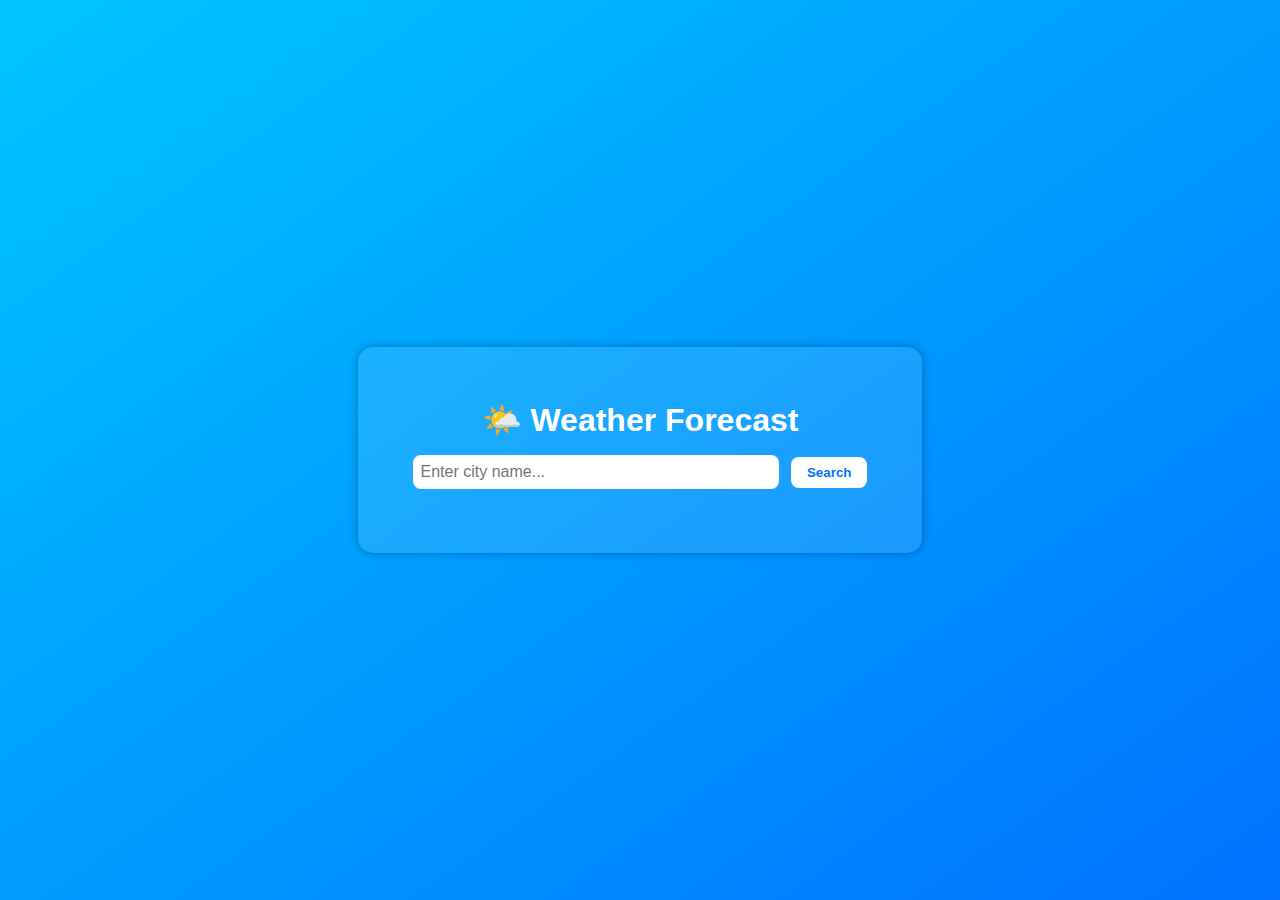
<file: clima/index.html>
<!DOCTYPE html>
<html lang="en">
<head>
  <meta charset="UTF-8" />
  <meta name="viewport" content="width=device-width, initial-scale=1.0"/>
  <title>Weather Forecast</title>
  <link rel="stylesheet" href="styles.css" />
</head>
<body>
  <div class="app">
    <h1 class="title">🌤️ Weather Forecast</h1>
    <div class="search-box">
      <input type="text" id="city" placeholder="Enter city name..." />
      <button onclick="getHourlyForecast()">Search</button>
    </div>
    <div id="weatherResult" class="result-box"></div>
  </div>

  <script src="script.js"></script>
</body>
</html>
</file>
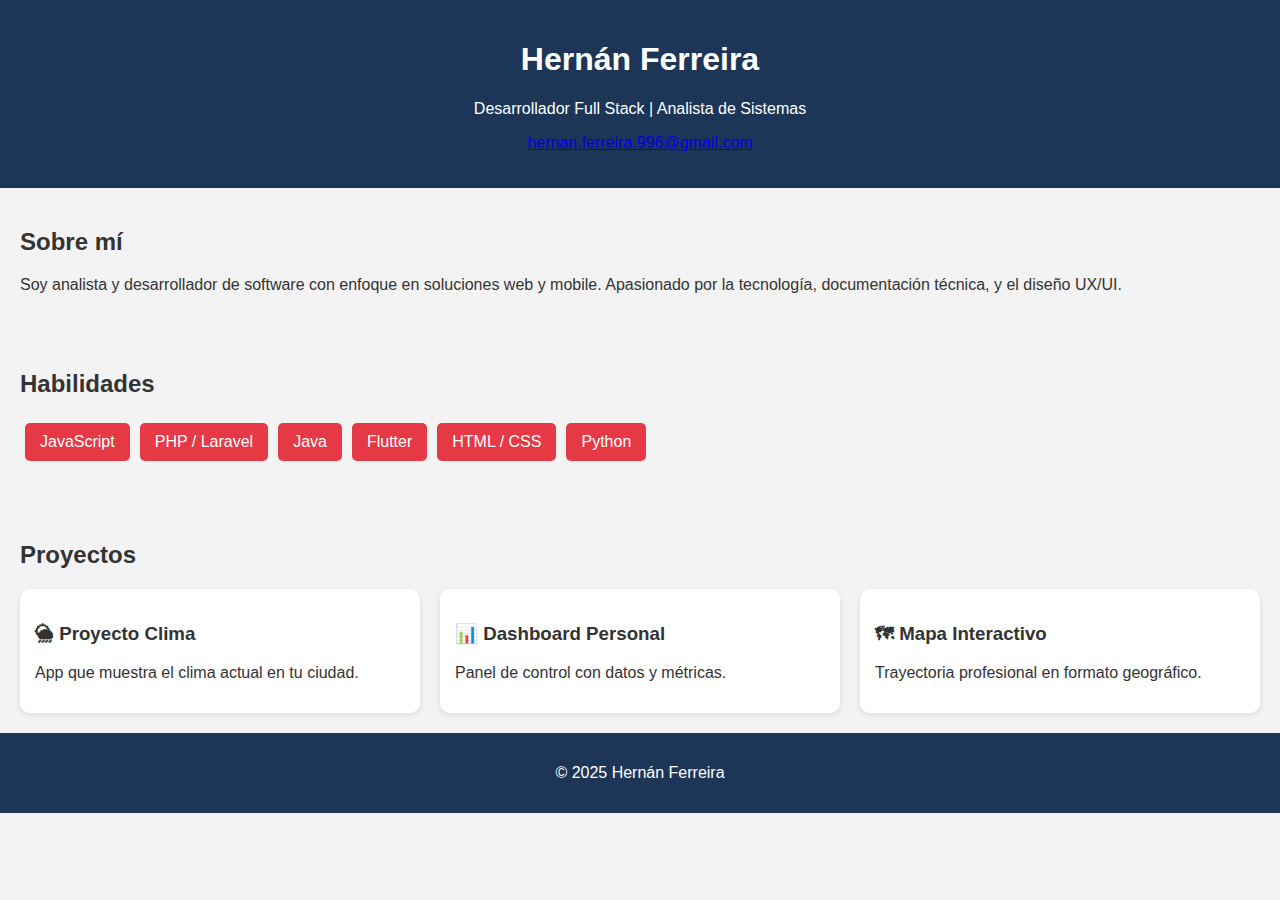
<file: cvinteractivo/index.html>
<!DOCTYPE html>
<html lang="es">
<head>
  <meta charset="UTF-8" />
  <meta name="viewport" content="width=device-width, initial-scale=1.0"/>
  <title>CV Interactivo - Hernán Ferreira</title>
  <link rel="stylesheet" href="styles.css" />
</head>
<body>
  <header>
    <h1>Hernán Ferreira</h1>
    <p>Desarrollador Full Stack | Analista de Sistemas</p>
    <p><a href="mailto:hernan.ferreira.996@gmail.com">hernan.ferreira.996@gmail.com</a></p>
  </header>

  <section class="about">
    <h2>Sobre mí</h2>
    <p>Soy analista y desarrollador de software con enfoque en soluciones web y mobile. Apasionado por la tecnología, documentación técnica, y el diseño UX/UI.</p>
  </section>

  <section class="skills">
    <h2>Habilidades</h2>
    <ul>
      <li>JavaScript</li>
      <li>PHP / Laravel</li>
      <li>Java</li>
      <li>Flutter</li>
      <li>HTML / CSS</li>
      <li>Python</li>
    </ul>
  </section>

  <section class="projects">
    <h2>Proyectos</h2>
    <div class="gallery">
      <div class="project-card" onclick="showDetails('Clima')">
        <h3>🌦 Proyecto Clima</h3>
        <p>App que muestra el clima actual en tu ciudad.</p>
      </div>
      <div class="project-card" onclick="showDetails('Dashboard')">
        <h3>📊 Dashboard Personal</h3>
        <p>Panel de control con datos y métricas.</p>
      </div>
      <div class="project-card" onclick="showDetails('Mapa')">
        <h3>🗺 Mapa Interactivo</h3>
        <p>Trayectoria profesional en formato geográfico.</p>
      </div>
    </div>
  </section>

  <footer>
    <p>&copy; 2025 Hernán Ferreira</p>
  </footer>

  <script src="script.js"></script>
</body>
</html>
</file>
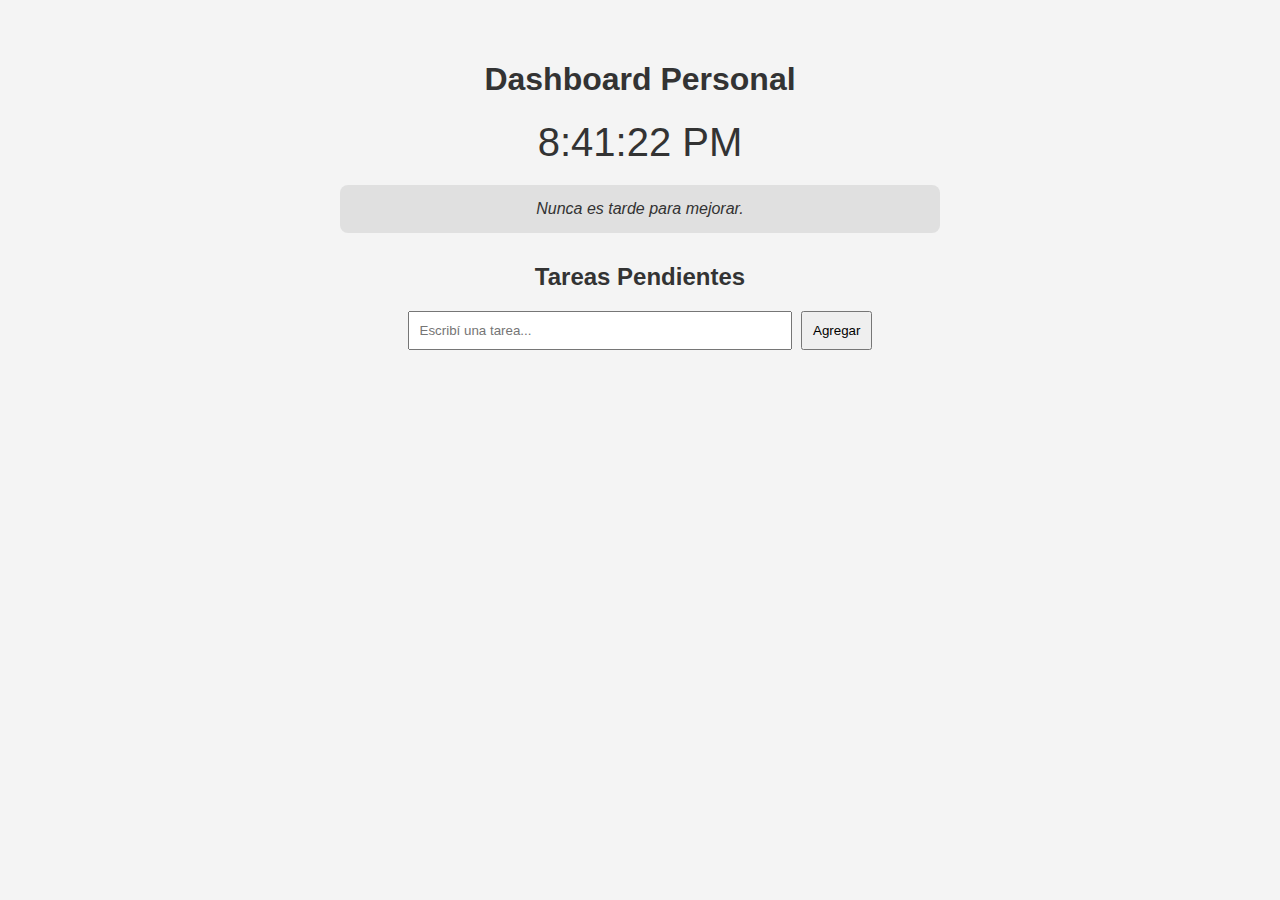
<file: dashboardproductivo/index.html>
<!DOCTYPE html>
<html lang="es">
<head>
  <meta charset="UTF-8" />
  <meta name="viewport" content="width=device-width, initial-scale=1.0"/>
  <title>Dashboard Personal</title>
  <link rel="stylesheet" href="styles.css">
</head>
<body>
  <div class="container">
    <h1>Dashboard Personal</h1>
    <div class="clock" id="clock">00:00:00</div>

    <div class="quote" id="quote">Frase motivadora...</div>

    <div class="todo">
      <h2>Tareas Pendientes</h2>
      <input type="text" id="taskInput" placeholder="Escribí una tarea..." />
      <button onclick="addTask()">Agregar</button>
      <ul id="taskList"></ul>
    </div>
  </div>

  <script src="script.js"></script>
</body>
</html>
</file>
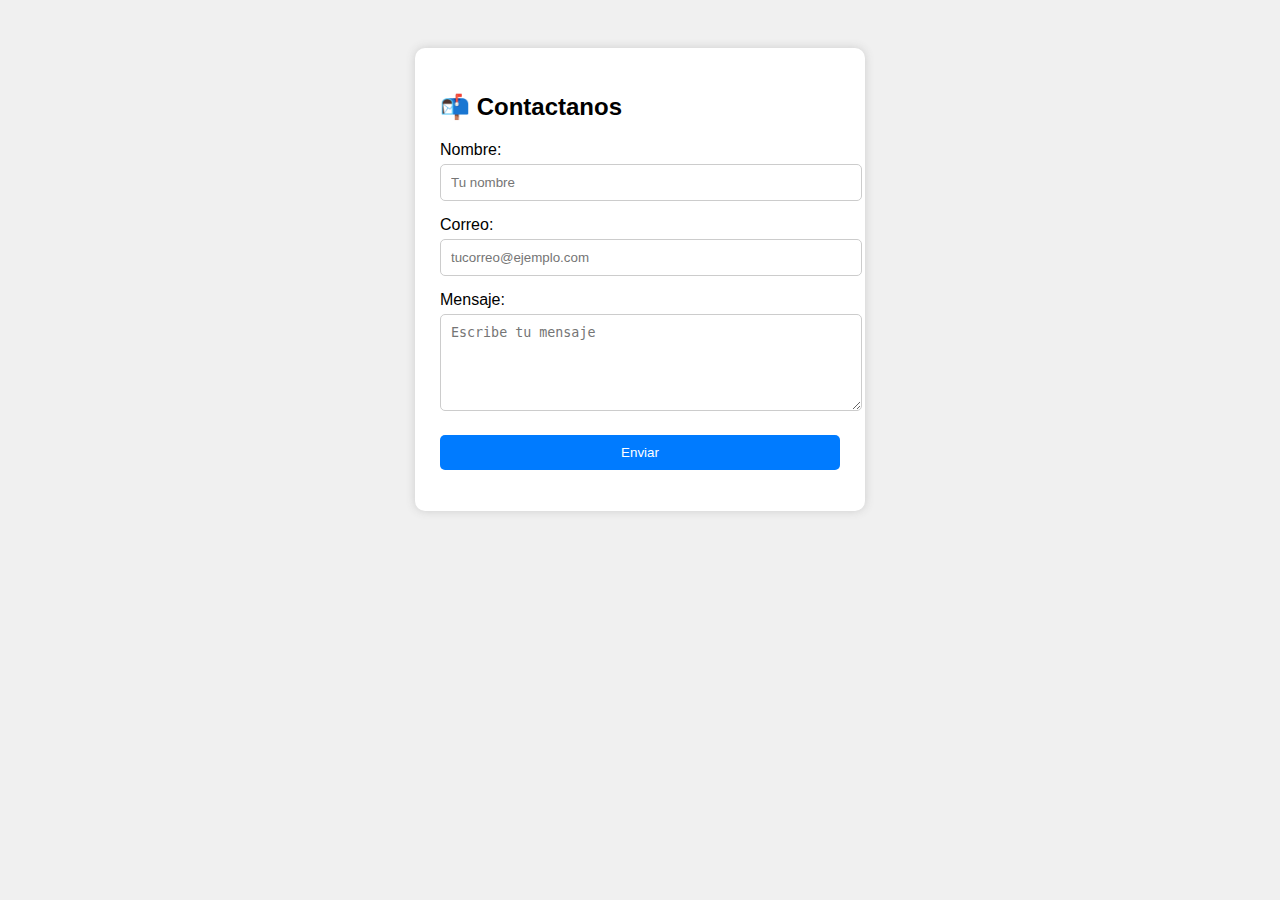
<file: validarcontacto/index.html>
<!DOCTYPE html>
<html lang="es">
<head>
  <meta charset="UTF-8">
  <title>Formulario de Contacto</title>
  <link rel="stylesheet" href="styles.css">
</head>
<body>
  <div class="form-container">
    <h2>📬 Contactanos</h2>
    <form id="contactForm">
      <label for="name">Nombre:</label>
      <input type="text" id="name" placeholder="Tu nombre" required>

      <label for="email">Correo:</label>
      <input type="email" id="email" placeholder="tucorreo@ejemplo.com" required>

      <label for="message">Mensaje:</label>
      <textarea id="message" rows="5" placeholder="Escribe tu mensaje" required></textarea>

      <button type="submit">Enviar</button>
      <p id="formMessage"></p>
    </form>
  </div>

  <script src="script.js"></script>
</body>
</html>
</file>
<file: clima/styles.css>
body {
  margin: 0;
  font-family: 'Segoe UI', Tahoma, Geneva, Verdana, sans-serif;
  background: linear-gradient(to bottom right, #00c6ff, #0072ff);
  color: #fff;
  min-height: 100vh;
  display: flex;
  align-items: center;
  justify-content: center;
}

.app {
  background-color: rgba(255, 255, 255, 0.1);
  border-radius: 15px;
  padding: 2rem;
  width: 90%;
  max-width: 500px;
  text-align: center;
  box-shadow: 0 0 10px rgba(0,0,0,0.3);
}

.title {
  font-size: 2rem;
  margin-bottom: 1rem;
}

.search-box input {
  padding: 0.5rem;
  width: 70%;
  border: none;
  border-radius: 8px;
  font-size: 1rem;
}

.search-box button {
  padding: 0.5rem 1rem;
  margin-left: 0.5rem;
  background-color: #fff;
  color: #0072ff;
  font-weight: bold;
  border: none;
  border-radius: 8px;
  cursor: pointer;
  transition: 0.3s;
}

.search-box button:hover {
  background-color: #f0f0f0;
}

.result-box {
  margin-top: 2rem;
  text-align: left;
}

.result-box p {
  background-color: rgba(255,255,255,0.2);
  padding: 0.8rem;
  border-radius: 10px;
  margin-bottom: 0.5rem;
}
</file>
<file: cvinteractivo/styles.css>
body {
  font-family: 'Segoe UI', sans-serif;
  margin: 0;
  padding: 0;
  background-color: #f3f3f3;
  color: #333;
}

header {
  background: #1d3557;
  color: white;
  padding: 20px;
  text-align: center;
}

section {
  padding: 20px;
}

.skills ul {
  display: flex;
  flex-wrap: wrap;
  list-style: none;
  padding: 0;
}

.skills li {
  background: #e63946;
  color: white;
  margin: 5px;
  padding: 10px 15px;
  border-radius: 5px;
}

.gallery {
  display: flex;
  gap: 20px;
  flex-wrap: wrap;
}

.project-card {
  background: white;
  border-radius: 10px;
  padding: 15px;
  flex: 1;
  min-width: 200px;
  box-shadow: 0 2px 6px rgba(0,0,0,0.1);
  cursor: pointer;
  transition: transform 0.2s;
}

.project-card:hover {
  transform: scale(1.05);
}

footer {
  text-align: center;
  padding: 15px;
  background: #1d3557;
  color: white;
}
</file>
<file: dashboardproductivo/styles.css>
body {
  font-family: 'Segoe UI', sans-serif;
  background-color: #f4f4f4;
  margin: 0;
  padding: 40px;
  text-align: center;
  color: #333;
}

.container {
  max-width: 600px;
  margin: auto;
}

.clock {
  font-size: 2.5em;
  margin: 20px 0;
}

.quote {
  background: #e0e0e0;
  padding: 15px;
  border-radius: 8px;
  margin-bottom: 30px;
  font-style: italic;
}

.todo input {
  padding: 10px;
  width: 60%;
  margin-right: 5px;
}

.todo button {
  padding: 10px;
}

.todo ul {
  list-style: none;
  padding: 0;
}

.todo li {
  text-align: left;
  padding: 5px 0;
}
</file>
<file: validarcontacto/styles.css>
body {
  font-family: Arial, sans-serif;
  background-color: #f0f0f0;
  padding: 40px;
}

.form-container {
  max-width: 400px;
  margin: auto;
  background: white;
  padding: 25px;
  border-radius: 10px;
  box-shadow: 0 0 10px #ccc;
}

form label {
  display: block;
  margin-top: 15px;
}

input, textarea {
  width: 100%;
  padding: 10px;
  margin-top: 5px;
  border: 1px solid #ccc;
  border-radius: 5px;
}

button {
  margin-top: 20px;
  padding: 10px;
  width: 100%;
  background-color: #007BFF;
  color: white;
  border: none;
  border-radius: 5px;
  cursor: pointer;
}

button:hover {
  background-color: #0056b3;
}

#formMessage {
  margin-top: 15px;
  font-weight: bold;
}
</file>
